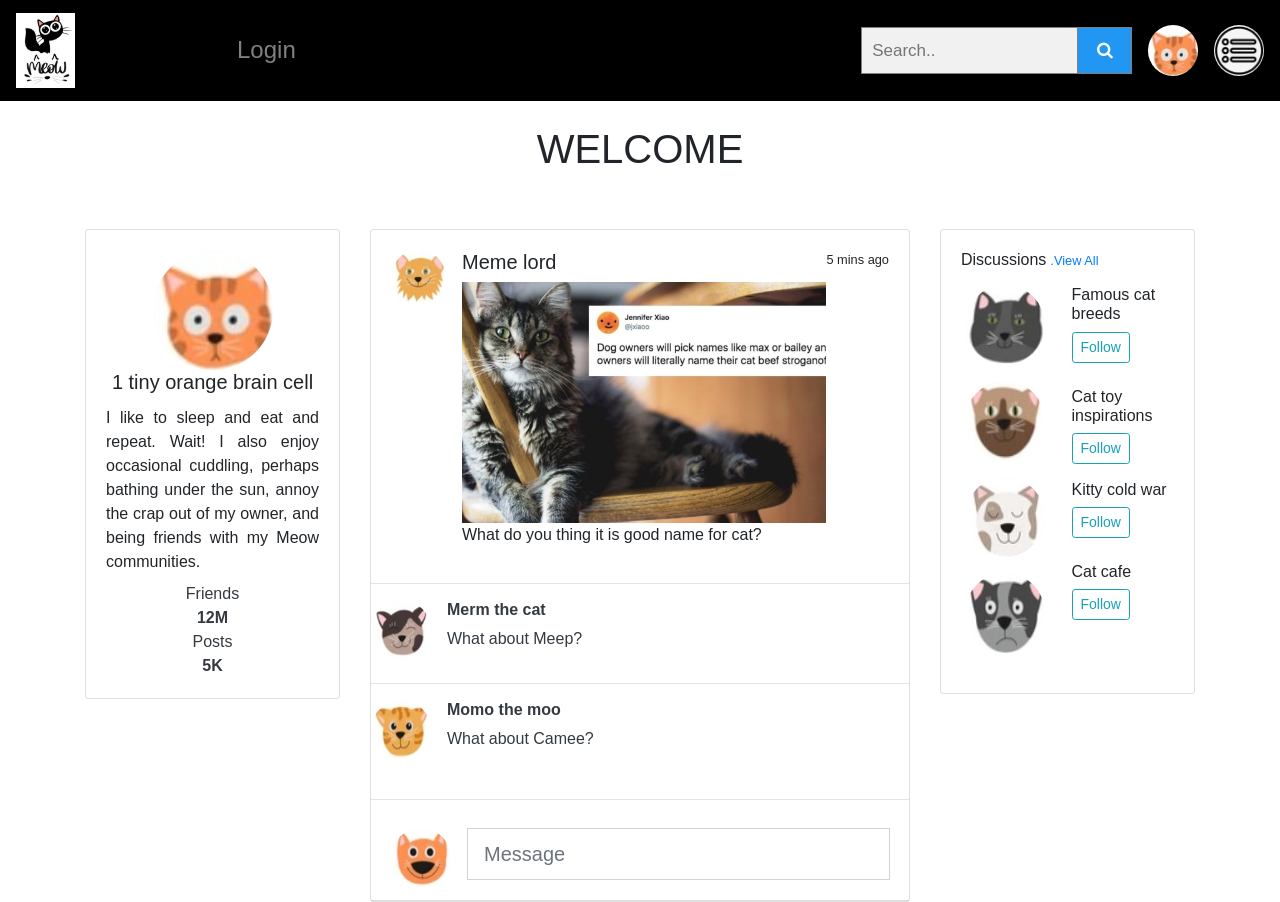
<file: exercise15/index.html>
<!DOCTYPE html>
<html lang="en">
<head>
<meta charset="UTF-8">
<meta name="viewport" content="width=device-width, initial-scale=1.0">
<meta http-equiv="X-UA-Compatible" content="ie=edge">
<link rel="stylesheet" href="https://cdnjs.cloudflare.com/ajax/libs/font-awesome/4.7.0/css/font-awesome.min.css">
<link rel="stylesheet" href="https://cdn.jsdelivr.net/npm/bootstrap@4.0.0/dist/css/bootstrap.min.css" 
integrity="sha384-Gn5384xqQ1aoWXA+058RXPxPg6fy4IWvTNh0E263XmFcJlSAwiGgFAW/dAiS6JXm" 
crossorigin="anonymous">
<link rel="stylesheet" href="style.css">

<title>Social posts page</title>
</head>
<body>
    <!-------------------------------NAvigation Starts------------------>

    <nav class="navbar navbar-expand-md navbar-dark mb-4" style="background-color:#000000">
        <a href="index.html" class="navbar-brand"><img src="./meow-logo.jpg" alt="logo" class="img-fluid" width="30%"></a>
        <div class="collapse navbar-collapse" id="responsive">
            <ul class="navbar-nav">
                <li class="nav-item"><a id="loginBtn"class="nav-link" data-toggle="modal">Login</a>
                </li>
                
                <!-- A modal view prevents interaction with any other UI until it is dismissed. -->
            </ul>
        </div>
        <div>
            <form class="example" action="action_page.php">
                <input type="text" placeholder="Search.." name="search" sty>
                <button type="submit"><i class="fa fa-search"></i></button>
              </form>       
        </div>
            <img src="portfolio/user-2.jpg" alt="" class="rounded-circle ml-3 d-none d-md-block" width="4%" height="4%">
            <img src="./menu-icon.jpg" alt="" class="rounded-circle ml-3 d-none d-md-block" width="4%" height="4%">  
    </nav>
    <!---------------------------------------------Ends navigation------------------------------>
    <h1>WELCOME</h1><br><br>
    <!-------------------------------------------Start Grids layout for lg-xl-3 columns and (xs-lg 1 columns)--------------------------------->
    <div class="container">
        <div class="row">
            <!--------------------------left columns  start-->
            <div class="col-12 col-lg-3">
                <div class="left-column">
                    <div class="card card-left1 mb-4" >
                        
                        <div class="card-body text-center ">
                            <img src="portfolio/user-2.jpg" alt="img" width="120px" height="120px" class="rounded-circle mt-n5">
                            <h5 class="card-title">1 tiny orange brain cell</h5>
                            <p class="card-text text-justify mb-2">I like to sleep and eat and repeat. 
                                Wait! I also enjoy occasional cuddling, perhaps bathing under the sun, 
                                annoy the crap out of my owner, and being friends with my Meow communities.</p>
                            <ul class="list-unstyled nav justify-content-center">
                               <a href="#" class="text-dark text-decoration-none"> 
                                <li class="nav-item">Friends <br> 
                                <strong>12M</strong></li></a>                   
                            </ul>
                            <ul class="list-unstyled nav justify-content-center">
                                <a href="#" class="text-dark text-decoration-none"> 
                                 <li class="nav-item">Posts<br> 
                                 <strong>5K</strong></li></a>    
                            </ul>
                        </div>
                    </div>
                </div>
            </div>
 <!--------------------------Ends Left columns-->
 <!---------------------------------------Middle columns  start---------------->
    <div class="col-12 col-lg-6" >
        <div class="middle-column">
            <div class="card" >
                <div class="card-body">
                    <div class="media">
                        <img src="portfolio/user-13.jpg" alt="img" width="55px" height="55px" class="rounded-circle mr-3">
                            <div class="media-body">
                            <h5>Meme lord</h5>
                            <img src="cat-name.jpg" width="100%" height="100%">
                            <p class="card-text text-justify">What do you thing it is good name for cat?</p>
                            </div>
                            <small>5 mins ago</small>  
                    </div>
                </div><hr>       
                <div><ul class="list-unstyled">
                    <a href="#" class="text-decoration-none">
                        <li class="media hover-media">     
                                <img src="portfolio/user-1.jpg" alt="img" width="60px" height="60px" class="rounded-circle mr-3">
                                <div class="media-body text-dark">
                                        <h6 class="media-header"><strong>Merm the cat</strong></h6>
                                        <p class="media-text">What about Meep?</p>
                                </div>
                        </li>
                    </a>
                            <hr class="my-3">      
                            <a href="#" class="text-decoration-none">
                                    <li class="media hover-media">
                                            <img src="portfolio/user-10.jpg" alt="img" width="60px" height="60px" class="rounded-circle mr-3">
                                            <div class="media-body text-dark">
                                                    <h6 class="media-header"><strong>Momo the moo</strong></h6>
                                                    <p class="media-text">What about Camee?</p>
                                            </div>    
                                    </li>
                                </a>
                                </ul></div><hr>
                            <div class="card-header bg-transparent">
                                <form class="form-inline">
                                    <div class="input-group w-100 h-100">
                                        <img src="portfolio/user-19.jpg" alt="img" width="60px" height="60px" class="rounded-circle mr-3">
                                        <input type="text" name="message" id="message" placeholder="Message" class="form-control form-control-lg mb-2">
                                        <div class="input-group-append">               
                                        </div>
                                    </div>
                                </form>
                            </div>
            </div>      
 </div>
</div>
<!------------------------Middle column Ends---------------->

<!---------------------------Statrs Right Columns----------------->
                
<div class="col-12 col-lg-3">
    <div class="right-column">
        <div class="card shadow-sm mb-4">
            <div class="card-body">
                <h6 class="card-title ">Discussions<a href="#" class="ml-1"><small>.View All</small> </a> </h6>
                <div class="row no-gutters d-none d-lg-flex">
                    <div class="col-6 p-1">
                        <img src="portfolio/user-14.jpg" alt="img" width="80px" height="80px" class="rounded-circle mb-3">
                        <img src="portfolio/user-15.jpg" alt="img" width="80px" height="80px" class="rounded-circle mb-3">
                        <img src="portfolio/user-16.jpg" alt="img" width="80px" height="80px" class="rounded-circle mb-3">
                        <img src="portfolio/user-17.jpg" alt="img" width="80px" height="80px" class="rounded-circle mb-3">
                    </div>
                    <div class="col-6 p-1 text-left">
                        <h6>Famous cat breeds</h6>
                        <a href="#" class="btn btn-outline-info btn-sm mb-4"><i class="fas fa-user-friends"></i>Follow </a>
                        <h6>Cat toy inspirations</h6>
                        <a href="#" class="btn btn-outline-info btn-sm mb-3"><i class="fas fa-user-friends"></i>Follow </a>
                        <h6>Kitty cold war</h6>
                        <a href="#" class="btn btn-outline-info btn-sm mb-4"><i class="fas fa-user-friends"></i>Follow </a>
                        <h6>Cat cafe</h6>
                        <a href="#" class="btn btn-outline-info btn-sm mb-4"><i class="fas fa-user-friends"></i>Follow </a>
                    </div>
                </div>
            </div>
        </div>
    </div>
</div>
</body>
</html>
<script src="https://code.jquery.com/jquery-3.2.1.slim.min.js" integrity="sha384-KJ3o2DKtIkvYIK3UENzmM7KCkRr/rE9/Qpg6aAZGJwFDMVNA/GpGFF93hXpG5KkN" crossorigin="anonymous"></script>
<script src="https://cdn.jsdelivr.net/npm/popper.js@1.12.9/dist/umd/popper.min.js" integrity="sha384-ApNbgh9B+Y1QKtv3Rn7W3mgPxhU9K/ScQsAP7hUibX39j7fakFPskvXusvfa0b4Q" crossorigin="anonymous"></script>
<script src="https://cdn.jsdelivr.net/npm/bootstrap@4.0.0/dist/js/bootstrap.min.js" integrity="sha384-JZR6Spejh4U02d8jOt6vLEHfe/JQGiRRSQQxSfFWpi1MquVdAyjUar5+76PVCmYl" crossorigin="anonymous"></script>
</file>
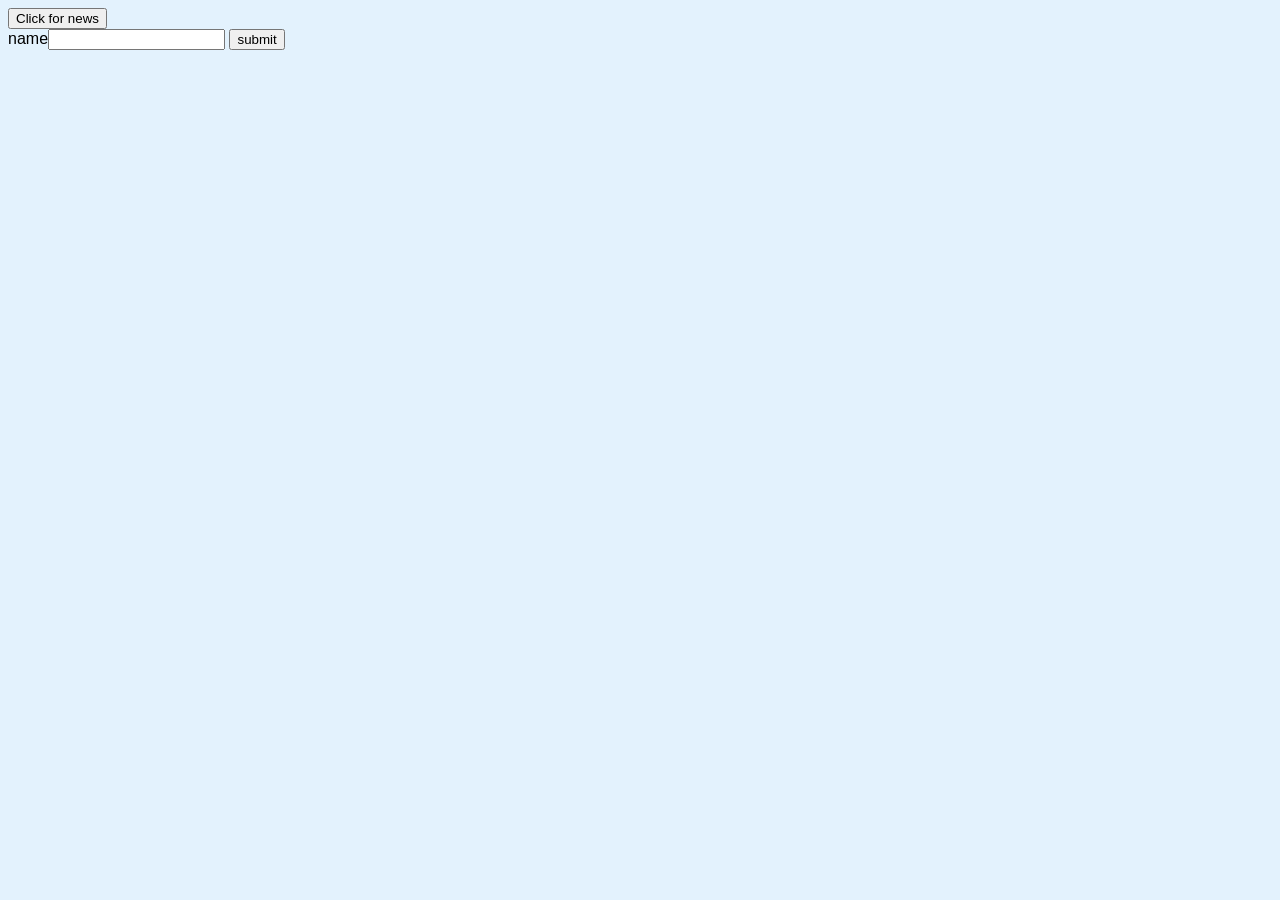
<file: example.html>
<!DOCTYPE html>
<html>
   <head>
       <style>
           body {
             font-family: Arial, Helvetica, sans-serif;
             background-color: #e3f2fd;
           }
           .card {
             padding: 10px;
           }
           .card-title {
             font-weight: 600;
             font-size: 3em;
             padding: 0 0 10px 0;
           }
           .card-description {
             font-weight: 400;
             font-size: 2em
           }
       </style>
   </head>
   <body>
       <template id="card-template">
           <div class="card">
             <div class="card-body">
               <div class="card-title"></div>
               <div class="card-text"></div>
             </div>
           </div>
       </template>
      
       <div id="card-list"></div>
   </body>
   <button>Click for news</button>
   <form action="example.com" method="post">
    <label>name<input type="text" name="name"></label>
    <input type="submit" value="submit">
   </form>
</html>

<script>

      let news=[
        { id: 1, title: 'News1', content:"bla"},
        { id: 2, title: 'News2', content:"ble"},
        { id: 3, title: 'News3', content:"blu"}
    ];
    

    function newsflash(e) {
      e.preventDefault()
      while (document.querySelector('#card-list').firstChild) {
        document.querySelector('#card-list').lastChild.remove();
      }
     news.forEach(addCard);
    
    //  axios.post("urlgoeshere", {
    //    information: "this is an object i send to the request on my backend."
    //  }).then((Response) => {Response.forEach(addCard)
    //   if (Response[1] === true) {
    //     document.querySelector(".alert").style.display = "visible"
    //   }
    //   news.push(Response[0])});
    };

    function addCard(obj) {
      
       const template = document.getElementById("card-template").content.cloneNode(true);
       template.querySelector('.card-title').innerText = obj.title || 'header';
       template.querySelector('.card-text').innerText =  obj.content || 'paragraph';
       document.querySelector('#card-list').appendChild(template);  
       
    }
    // if ('content' in document.createElement('template')) {
    //       addCard();
    // }
  document.querySelector("button").addEventListener("click", newsflash);
  
</script>
</file>
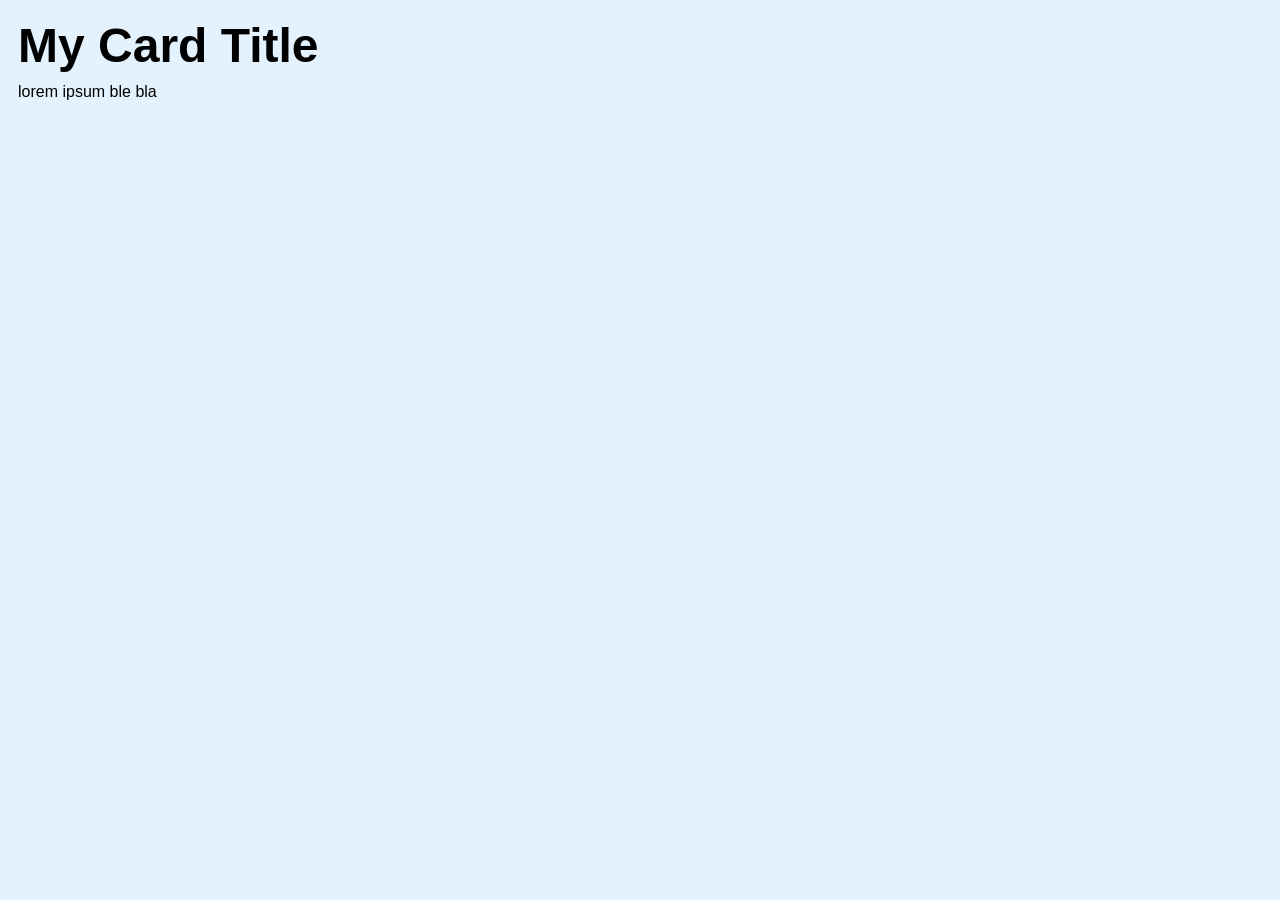
<file: exercise1.html>
<!--
    This is exercise 1 for lab 4.
    The labs for this exercise can be found in slides 33 - 35 in the Module 4 slides

    Your goal is to modify the addCard() function so you can pass a title and text to the function
    as parameters - addCard(title, text) - and then create a card that will show that title and text.
-->

<!DOCTYPE html>
<html>
   <head>
       <style>
           body {
             font-family: Arial, Helvetica, sans-serif;
             background-color: #e3f2fd;
           }
           .card {
             padding: 10px;
           }
           .card-title {
             font-weight: 600;
             font-size: 3em;
             padding: 0 0 10px 0;
           }
           .card-description {
             font-weight: 400;
             font-size: 2em
           }
       </style>
   </head>
   <body>
       <template id="card-template">
           <div class="card">
             <div class="card-body">
               <div class="card-title"></div>
               <div class="card-text"></div>
               <div class="card-target"></div>
             </div>
           </div>
       </template>
      
       <div id="card-list"></div>
   </body>
</html>


<script>
    function addCard(a, b) {
       //this is where we clone the whole template from id card-template and store it in const template
       const template = document.getElementById("card-template").content.cloneNode(true);
       //this is where you select the class card-title and update its content, so does card-text
       template.querySelector('.card-title').innerText = a;
       template.querySelector('.card-text').innerText = b;
       //finally we document the whole template and append it to id card-list
       document.querySelector('#card-list').appendChild(template);
    }
    if ('content' in document.createElement('template')) {
    addCard('My Card Title', 'lorem ipsum ble bla');
    }
</script>
</file>
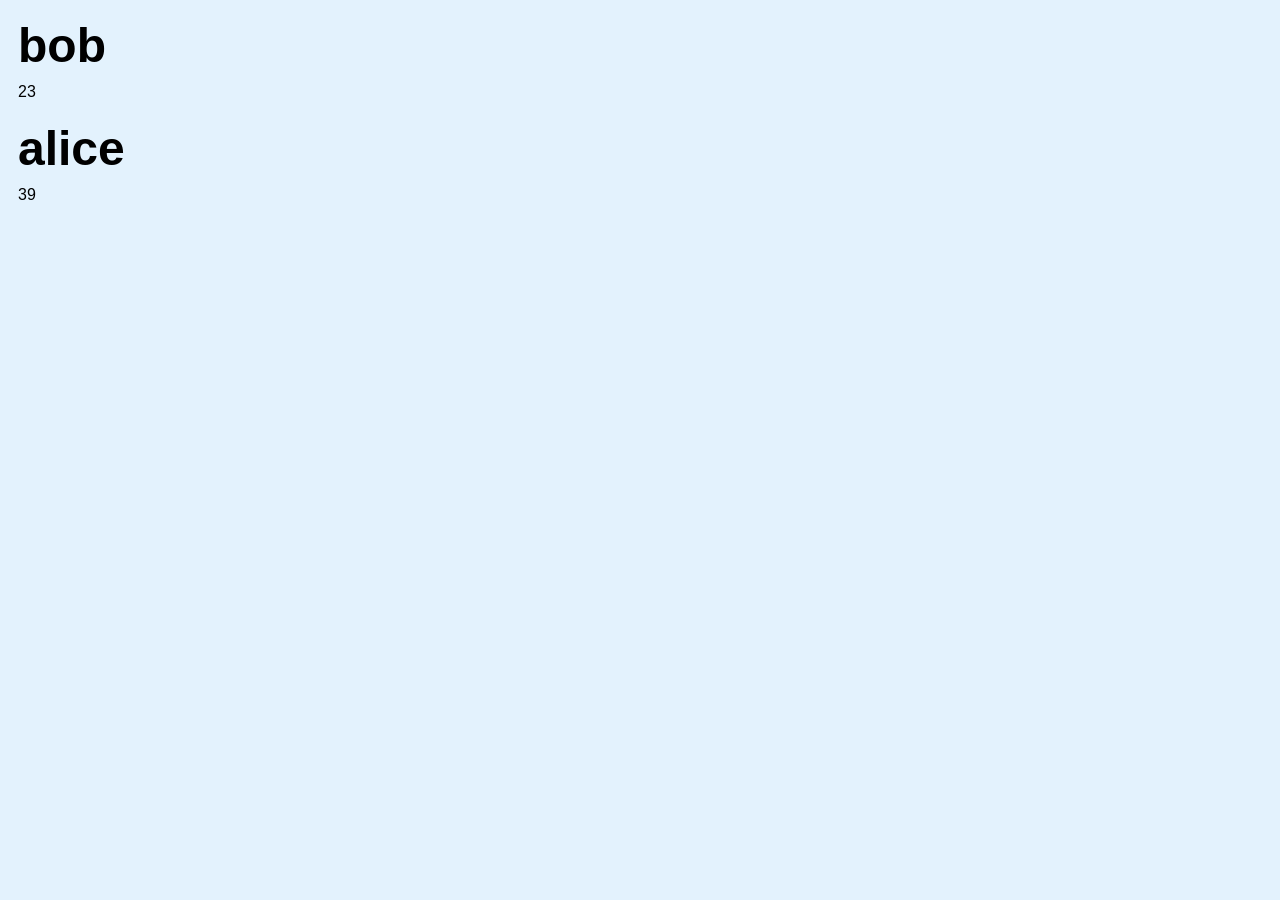
<file: exercise2.html>
<!--
    This is exercise 2. The labs for this exercise can be found in slides 33 - 35 in the Module 4 slides
    Copy the code from exercise1.html into this file as well.
    Add the below line of code to the top of the <script> tag
    const data = [{name: 'bob', age: 23}, {name: 'alice', age: 39}]
    Your goal is to modify your code so your cards are automatically generated from
    the data in the data array - meaning if there are 5 items in the array, 5 cards should be generated
    The 'name' should be used as the card title, and the 'age' should be used for the card text.
-->

<!-- Put your exercise1.html code below this line (excluding the comment at the top) -->
<!DOCTYPE html>
<html>
  <head>
    <style>
      body {
        font-family: Arial, Helvetica, sans-serif;
        background-color: #e3f2fd;
      }
      .card {
        padding: 10px;
      }
      .card-title {
        font-weight: 600;
        font-size: 3em;
        padding: 0 0 10px 0;
      }
      .card-description {
        font-weight: 400;
        font-size: 2em;
      }
    </style>
  </head>
  <body>
    <template id="card-template">
      <div class="card">
        <div class="card-body">
          <div class="card-title"></div>
          <div class="card-text"></div>
        </div>
      </div>
    </template>

    <div id="card-list"></div>
  </body>
</html>

<script>
const data = [
    { name: "bob", age: 23 },
    { name: "alice", age: 39 },
  ];
  function addCard(c) {
    c.forEach((person) => {
      //this is where we clone the whole template from id card-template and store it in const template
      const template = document
        .getElementById("card-template")
        .content.cloneNode(true);
      //this is where you select the class card-title and update its content, so does card-text
      template.querySelector(".card-title").innerText = person.name;
      template.querySelector(".card-text").innerText = person.age;
      //finally we document the whole template and append it to id card-list
      document.querySelector("#card-list").appendChild(template);
    });
  }
  // this sentence below is just us being careful
  // as our application is built to run on new browser
  // so if customer run it on old browser we can throw in a message box in else statement or something
  if ("content" in document.createElement("template")) {
    addCard(data);
  }
  //this is where you pass the content of this object as argument and pass it to the template you created
</script>
</file>
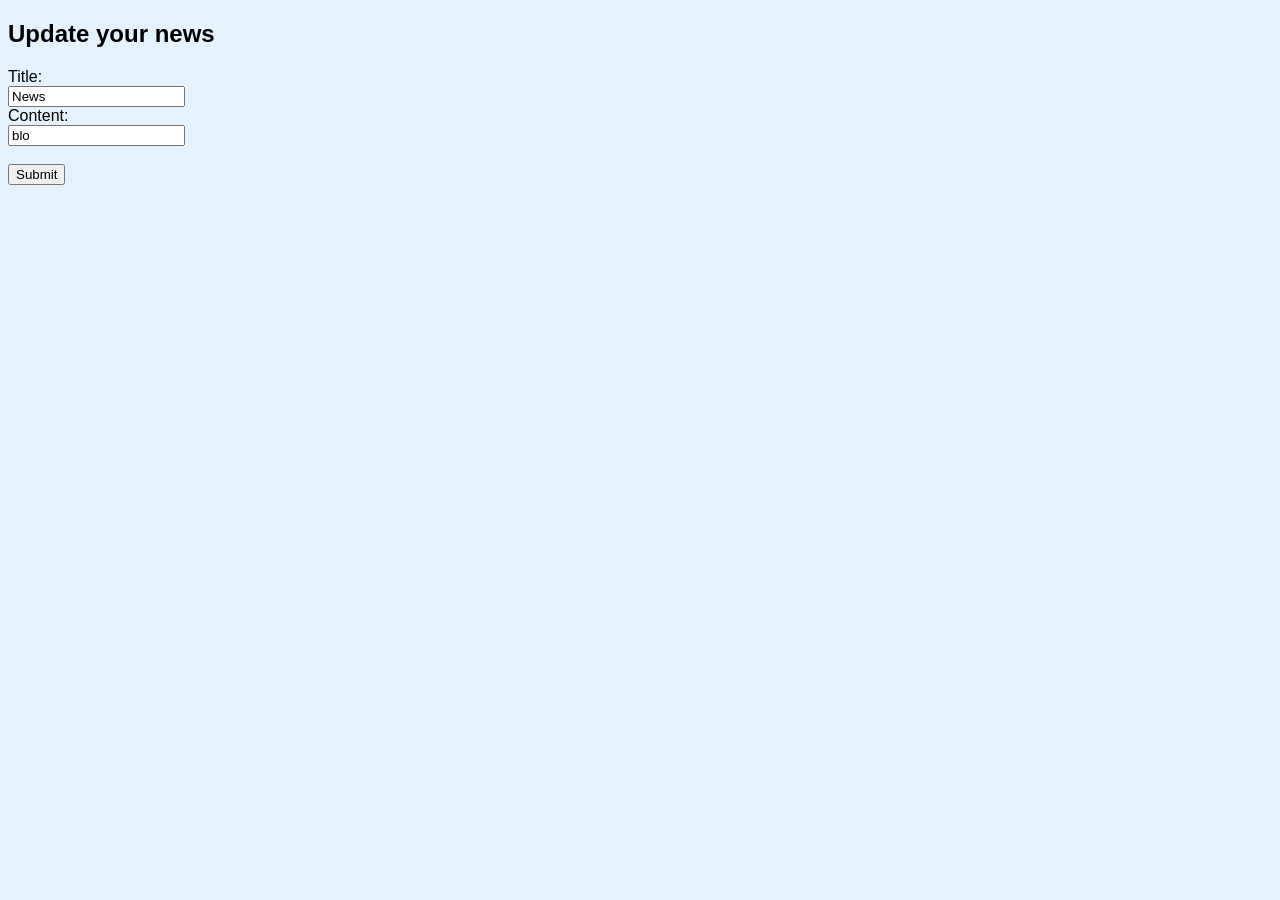
<file: exercise6.html>
<!--
    This is exercise 6 for lab 4.
    The slides for this lab are slides 57 & 58 in the Module 4 slides.

    In this exercise you will be managing data.

    Your goal is to use the following array to populate a webpage with cards of news

    let news=[
        { id: 1, title: 'News1', content:"bla"},
        { id: 2, title: 'News2', content:"ble"},
        { id: 3, title: 'News3', content:"blu"}
    ];

    When the page loads, show cards of news, and get the news data from the news array.

    Use an interval function to read the array every 5 seconds. Every time
    the array is read, remove all of the news cards that are showing on
    the screen, and rerender them using the data in the news array.
    That way what is on screen will show what is in the news array every 5 seconds.

    Once you have done that, to update the array, create a form somewhere on your page.
    The form will have 2 text inputs and a submit button.
    One text input would be for the title of the news, and the other would be
    for the news content.
-->
<!DOCTYPE html>
<html>
  <head>
    <style>
      body {
        font-family: Arial, Helvetica, sans-serif;
        background-color: #e3f2fd;
      }
      .card {
        padding: 10px;
      }
      .card-title {
        font-weight: 600;
        font-size: 3em;
        padding: 0 0 10px 0;
      }
      .card-description {
        font-weight: 400;
        font-size: 2em;
      }
    </style>
  </head>
  <body>
    <template id="card-template">
      <div class="card">
        <div class="card-body">
          <div class="card-title"></div>
          <div class="card-text"></div>
          <div class="card-target"></div>
        </div>
      </div>
    </template>

    <div id="card-list"></div>
    <h2>Update your news</h2>

    <form id="form" action="#">
      <label for="title">Title:</label><br />
      <input type="text" id="title" name="title" value="News" /><br />
      <label for="content">Content:</label><br />
      <input type="text" id="content" name="content" value="blo" /><br /><br />
      <input type="submit" value="Submit" id="submit" />
    </form>
  </body>
</html>

<script>
  let news = [
    { id: 1, title: "News1", content: "bla" },
    { id: 2, title: "News2", content: "ble" },
    { id: 3, title: "News3", content: "blu" },
  ];

  function addCard(c) {
    c.forEach((item) => {
      //this is where we clone the whole template from id card-template and store it in const template
      const template = document
        .getElementById("card-template")
        .content.cloneNode(true);
      //this is where you select the class card-title and update its content, so does card-text
      template.querySelector(".card-title").innerText = item.id;
      template.querySelector(".card-text").innerText = item.title;
      template.querySelector(".card-target").innerText = item.content;
      //finally we document the whole template and append it to id card-list
      document.querySelector("#card-list").appendChild(template);
    });
  }
  // this sentence below is just us being careful
  // as our application is built to run on new browser
  // so if customer run it on old browser we can throw in a message box in else statement or something
  if ("content" in document.createElement("template")) {
    function clearNews() {
      document.querySelector("#card-list").innerHTML = " ";
    }
    // setInterval allows us to run a function repeatedly, 
    // starting after the interval of time, then repeating continuously at that interval.
    setInterval(() => {
      clearNews();
      addCard(news);
    }, 5000);
  }

document.getElementById("form").addEventListener("submit", function (event) {
    event.preventDefault();
    debugger
    const inputField1 = document.getElementById("title");
    const inputTitle = inputField1.value;
    const inputField2 = document.getElementById("content");
    const inputContent = inputField2.value;
    function addNews(title, content) {
      const item = {
        id: news.length + 1,
        title: title,
        content: content,
      };
      news.push(item);
      console.log(news);
    }
    addNews(inputTitle, inputContent);
  });
</script>

<!--

    There is a trick here, if you use a form and submit, it will trigger a page reload.
    There are two ways of solving this:

    1. You can research the prevent default behaviour, which stops the form from doing
    a normal post.

    2. You can simply recreate the form without using an actual html form.
    Use textareas and normal buttons instead

    Choose the way that you are most comfortable with.
-->
</file>
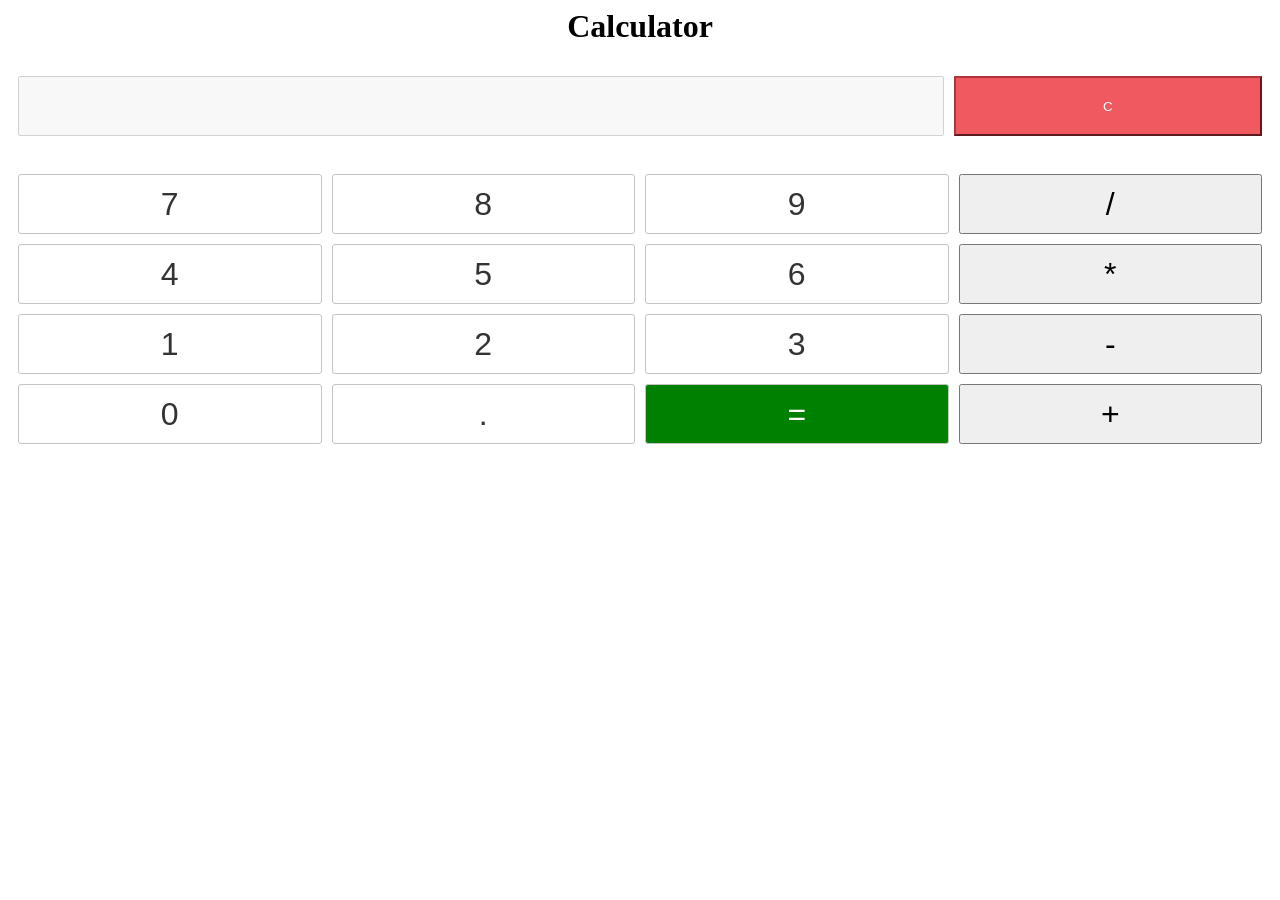
<file: exercise4/calc.html>
<html lang="en">
  <head>
    <meta charset="UTF-8" />
    <meta http-equiv="X-UA-Compatible" content="IE=edge" />
    <meta name="viewport" content="width=device-width, initial-scale=1.0" />
    <title>Calculator Example</title>
    <link rel="stylesheet" href="calc.css" />
  </head>
  <body>
    <div>
      <h1>Calculator</h1>
    </div>
    
    <div class="container">
      <div class="display">
        <input type='text' id='result' disabled>
        <input type='button' value = 'C' onclick="clearScreen()" class="clear"/>
      <!-- we can also use readonly attribute to make the input field read-only. 
          The difference between disabled and readonly is that the disabled element is not submitted along with the form data, 
          while the readonly element is submitted along with the form data. -->
      </div> 
      <br />
      <div class="keys">
        <input type="button" value="7" class="button" onClick="display('7')"></input>
        <input type="button" value="8" class="button " onClick="display('8')"></input>
        <input type="button" value="9" class="button" onClick="display('9')"></input>
        <input type="button" value="/" class="operator" onClick="display('/')"></input>
        <input type="button" value="4" class="button" onClick="display('4')"></input>
        <input type="button" value="5" class="button" onClick="display('5')"></input>
        <input type="button" value="6" class="button" onClick="display('6')"></input>
        <input type="button" value="*" class="operator" onClick="display('*')"></input>
        <input type="button" value="1" class="button" onClick="display('1')"></input>
        <input type="button" value="2" class="button" onClick="display('2')"></input>
        <input type="button" value="3" class="button" onClick="display('3')"></input>
        <input type="button" value="-" class="operator" onClick="display('-')"></input>
        <input type="button" value="0" class="button" onClick="display('0')"></input>
        <input type="button" value="." class="button" onClick="display('.')"></input>
        <input type="button" value= "=" class="button equal-sign" onClick="solve()"></input>
        <input type="button" value="+" class="operator" onClick="display('+')"></input>
      </div>
  </body>
  <!-- In this case, below tags are serving as routers and controllers-->
  <script>
    // sorry guys this is just incompetent me copy the mechanism off the net.
    // view
    function display(val){
      document.getElementById('result').value += val
      return val
    }
    function clearScreen(){
      document.getElementById('result').value = ''
    }
    // model
    function solve(){
      let x = document.getElementById('result').value
      let y = eval(x);
      // it is not recommened to use eval() but let's not overcomplicate our little calculator for now
      document.getElementById('result').value = y
      return y
    }
  </script>
</html>
</file>
<file: exercise15/style.css>
* {
  box-sizing: border-box;
}

/* Style the search field */
form.example input[type=text] {
  padding: 10px;
  font-size: 17px;
  border: 1px solid grey;
  float: left;
  width: 80%;
  background: #f1f1f1;
}

/* Style the submit button */
form.example button {
  float: left;
  width: 20%;
  padding: 10px;
  background: #2196F3;
  color: white;
  font-size: 17px;
  border: 1px solid grey;
  border-left: none; /* Prevent double borders */
  cursor: pointer;
}

form.example button:hover {
  background: #0b7dda;
}

/* Clear floats */
form.example::after {
  content: "";
  clear: both;
  display: table;
}

#loginBtn {
  font-size: x-large;
}
h1 {
  text-align: center;
}
</file>
<file: exercise4/calc.css>
h1 {
  text-align: center;
}
.display {
  display: grid;
  grid-template-columns: 3fr 1fr;
  padding: 10px;
  grid-gap: 10px;
  padding: 10px;
  margin: auto;
  height: 60px;
}
.keys {
  display: grid;
  grid-template-columns: repeat(4, 1fr);
  grid-gap: 10px;
  padding: 10px;
  margin:auto;
}
.button {
  height: 60px;
  padding: 5px;
  background-color: #fff;
  border-radius: 3px;
  border: 1px solid #c4c4c4;
  background-color: transparent;
  font-size: 2rem;
  color: #333;
}
.button:hover {
  background-color: #eaeaea;
}
.operator {
  color: black;
  font-size: 2rem;
}
.operator:hover {
  color: black;
  background-color: white;
}
.clear {
  background-color: #f0595f;
  border-color: #b0353a;
  color: #fff;
}
.clear:hover {
  background-color: #f17377;
}
.equal-sign {
  background-color: green;
  color: #fff;
}

.equal-sign:hover {
  background-color: #4ed469;
}
#result {
  text-align: right;
  font-size: 2rem;
}
</file>
